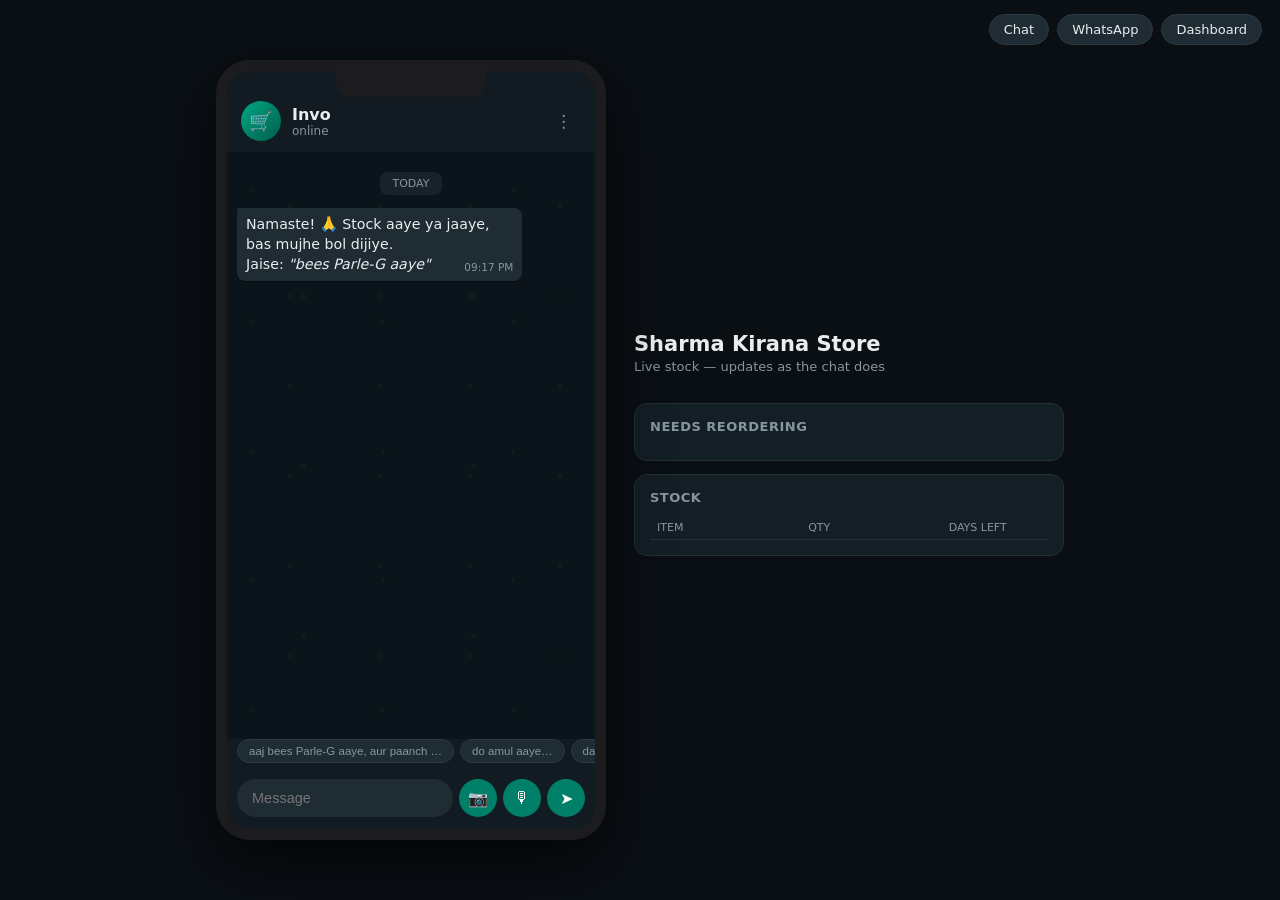
<file: frontend/index.html>
<!DOCTYPE html>
<html lang="en">
<head>
<meta charset="utf-8">
<meta name="viewport" content="width=device-width, initial-scale=1">
<title>Invo — WhatsApp Inventory Agent</title>
<link rel="stylesheet" href="styles.css">
</head>
<body>

<div class="nav">
  <a href="index.html">Chat</a>
  <a href="whatsapp.html">WhatsApp</a>
  <a href="dashboard.html">Dashboard</a>
</div>

<!-- ============ the phone ============ -->
<div class="phone">
  <div class="notch"></div>

  <div class="wa-header">
    <div class="avatar">🛒</div>
    <div class="who">
      <div class="name">Invo</div>
      <div class="status">online</div>
    </div>
    <div class="icons">⋮</div>
  </div>

  <div class="chat" id="chat">
    <div class="daypill">TODAY</div>
  </div>

  <div class="chips" id="chips"></div>

  <div class="composer">
    <input id="input" placeholder="Message" autocomplete="off">
    <button id="attach" title="Send a photo of a supplier bill">📷</button>
    <button id="mic"  title="Send a voice note">🎙</button>
    <button id="send" title="Send">➤</button>
    <input type="file" id="audiofile" accept="audio/*" hidden>
    <input type="file" id="imagefile" accept="image/*" hidden>
  </div>
</div>

<!-- ============ live stock, beside the phone ============ -->
<div class="side">
  <h1>Sharma Kirana Store</h1>
  <div class="sub">Live stock — updates as the chat does</div>

  <div class="stats" id="stats"></div>

  <div class="card" style="margin-top:13px">
    <h2>Needs reordering</h2>
    <div id="alerts"></div>
  </div>

  <div class="card">
    <h2>Stock</h2>
    <table>
      <thead><tr><th>Item</th><th class="num">Qty</th><th class="num">Days left</th><th></th></tr></thead>
      <tbody id="stock"></tbody>
    </table>
  </div>
</div>

<script src="app.js"></script>
</body>
</html>
</file>
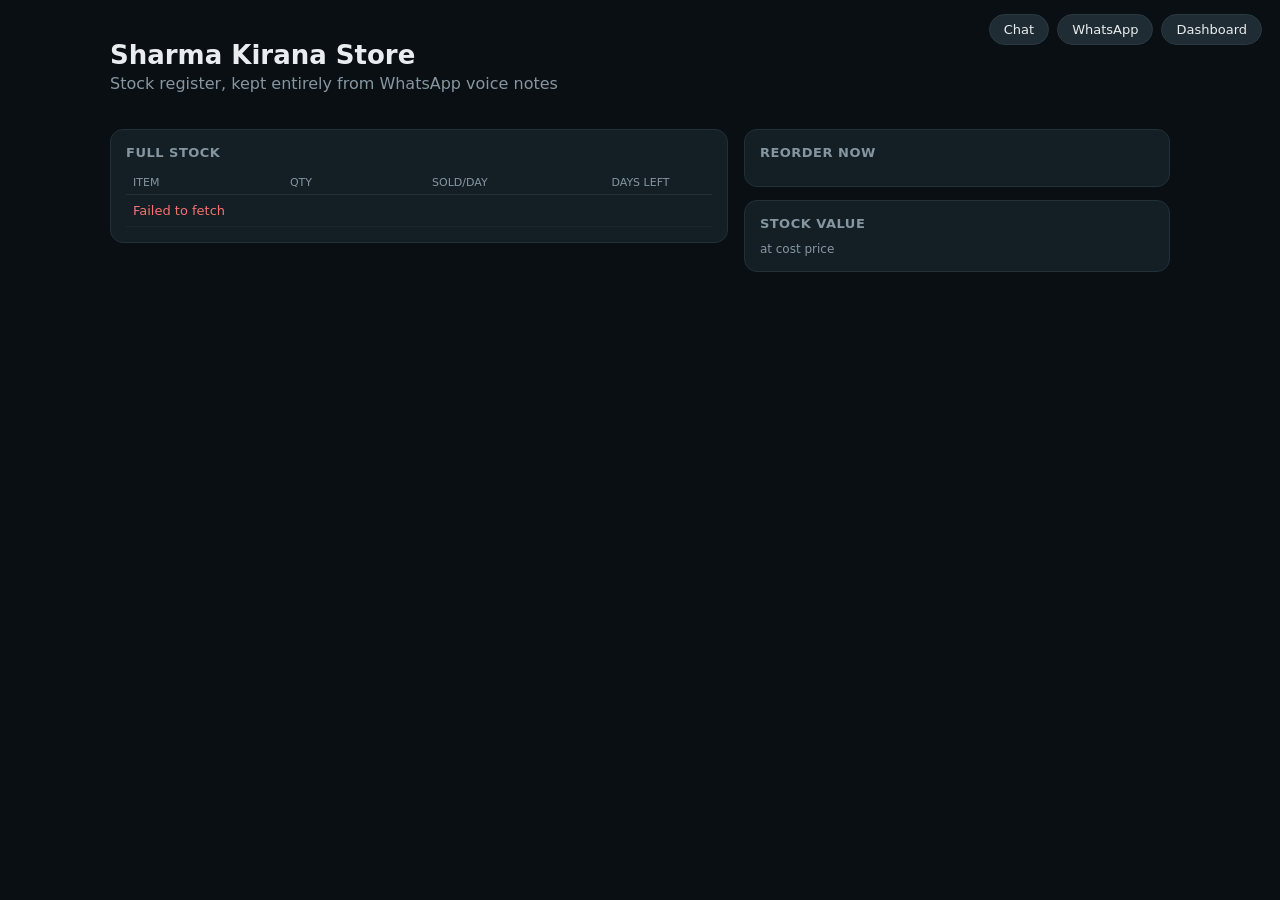
<file: frontend/dashboard.html>
<!DOCTYPE html>
<html lang="en">
<head>
<meta charset="utf-8">
<meta name="viewport" content="width=device-width, initial-scale=1">
<title>Invo — Dashboard</title>
<link rel="stylesheet" href="styles.css">
<style>
  body { display: block; padding: 40px 32px; }
  .wrap { max-width: 1060px; margin: 0 auto; }
  .grid { display: grid; grid-template-columns: 1.45fr 1fr; gap: 16px; align-items: start; }
  .stats { grid-template-columns: repeat(4, 1fr); margin-bottom: 16px; }
  @media (max-width: 820px) { .grid { grid-template-columns: 1fr; } }
</style>
</head>
<body>
<div class="nav">
  <a href="index.html">Chat</a>
  <a href="whatsapp.html">WhatsApp</a>
  <a href="dashboard.html">Dashboard</a>
</div>

<div class="wrap">
  <h1 style="font-size:26px">Sharma Kirana Store</h1>
  <div class="sub" style="color:var(--wa-muted);margin:4px 0 20px">
    Stock register, kept entirely from WhatsApp voice notes
  </div>

  <div class="stats" id="stats"></div>

  <div class="grid">
    <div class="card">
      <h2>Full stock</h2>
      <table>
        <thead><tr>
          <th>Item</th><th class="num">Qty</th><th class="num">Sold/day</th>
          <th class="num">Days left</th><th></th>
        </tr></thead>
        <tbody id="stock"></tbody>
      </table>
    </div>

    <div>
      <div class="card">
        <h2>Reorder now</h2>
        <div id="alerts"></div>
      </div>
      <div class="card">
        <h2>Stock value</h2>
        <div id="value" style="font-size:30px;font-weight:600"></div>
        <div style="color:var(--wa-muted);font-size:12px;margin-top:3px">
          at cost price
        </div>
      </div>
    </div>
  </div>
</div>

<script src="dashboard.js"></script>
</body>
</html>
</file>
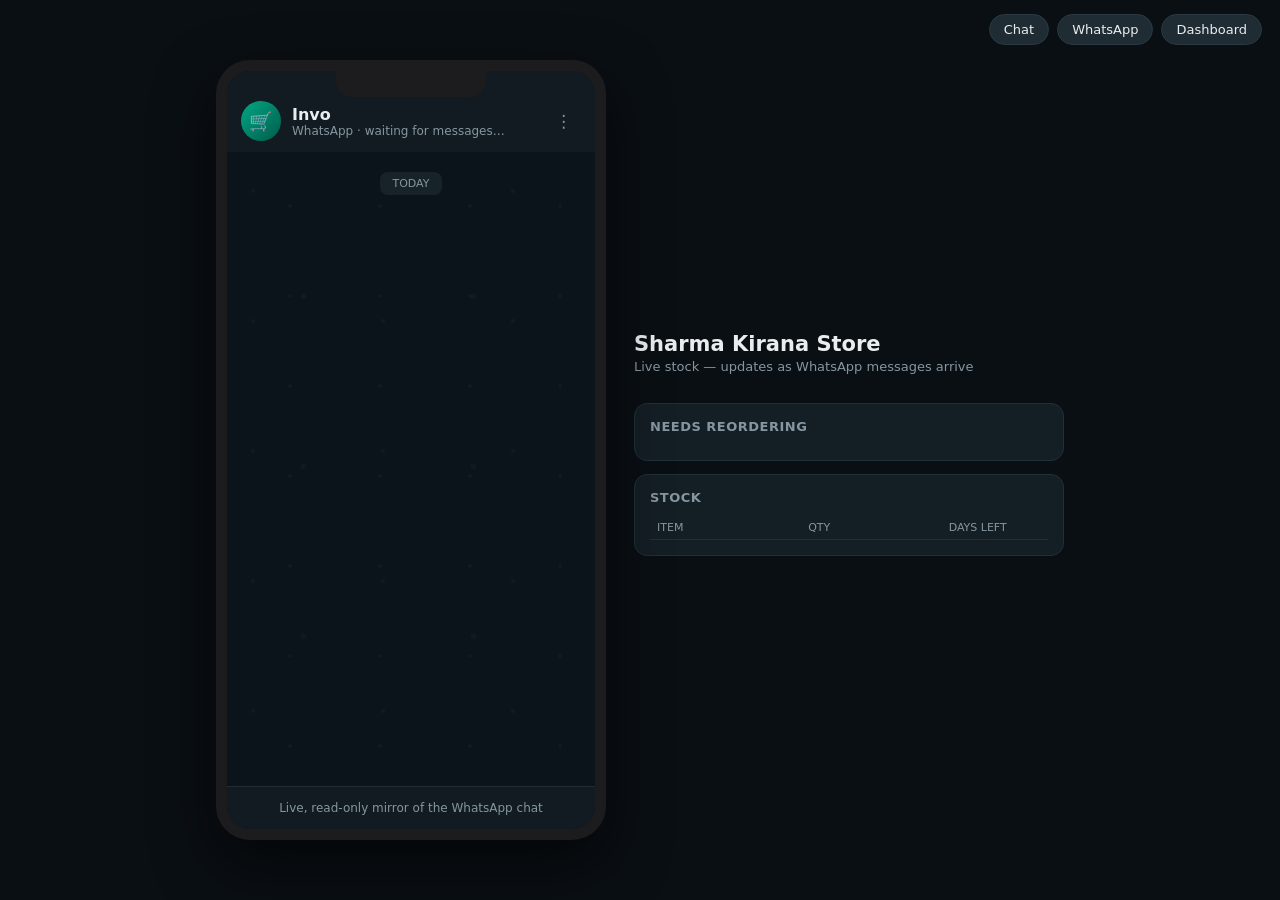
<file: frontend/whatsapp.html>
<!DOCTYPE html>
<html lang="en">
<head>
<meta charset="utf-8">
<meta name="viewport" content="width=device-width, initial-scale=1">
<title>Invo — WhatsApp mirror</title>
<link rel="stylesheet" href="styles.css">
<style>
  .mirror-note { padding: 14px; text-align: center; font-size: 12px; color: var(--wa-muted); background: #111b21; border-top: 1px solid #1f2c34; }
</style>
</head>
<body>

<div class="nav">
  <a href="index.html">Chat</a>
  <a href="whatsapp.html">WhatsApp</a>
  <a href="dashboard.html">Dashboard</a>
</div>

<!-- ============ the phone ============ -->
<div class="phone">
  <div class="notch"></div>

  <div class="wa-header">
    <div class="avatar">🛒</div>
    <div class="who">
      <div class="name">Invo</div>
      <div class="status" id="who">WhatsApp · waiting for messages…</div>
    </div>
    <div class="icons">⋮</div>
  </div>

  <div class="chat" id="chat">
    <div class="daypill">TODAY</div>
  </div>

  <div class="mirror-note">Live, read-only mirror of the WhatsApp chat</div>
</div>

<!-- ============ live stock, beside the phone ============ -->
<div class="side">
  <h1>Sharma Kirana Store</h1>
  <div class="sub">Live stock — updates as WhatsApp messages arrive</div>

  <div class="stats" id="stats"></div>

  <div class="card" style="margin-top:13px">
    <h2>Needs reordering</h2>
    <div id="alerts"></div>
  </div>

  <div class="card">
    <h2>Stock</h2>
    <table>
      <thead><tr><th>Item</th><th class="num">Qty</th><th class="num">Days left</th><th></th></tr></thead>
      <tbody id="stock"></tbody>
    </table>
  </div>
</div>

<script src="whatsapp.js"></script>
</body>
</html>
</file>
<file: frontend/styles.css>
/* WhatsApp-ish chat UI. No framework, no CDN -- it still renders with
   no network. Dev B owns this file. */
:root {
  --wa-green: #005c4b; --wa-teal: #008069; --wa-bg: #0b141a;
  --wa-in: #202c33;    --wa-panel: #111b21; --wa-text: #e9edef;
  --wa-muted: #8696a0; --wa-tick: #53bdeb;
  --ok: #22c55e; --low: #f59e0b; --out: #ef4444;
}
* { box-sizing: border-box; margin: 0; padding: 0; }

/* Scrollbars everywhere (page, chat, sidebar, chips) -- thin, no bright
   reserved track, just a soft thumb that fades in. The browser default was a
   jarring light-grey bar on a dark UI. True OS-level overlay scrollbars
   aren't something CSS can force cross-browser, so this is the closest
   flush-looking equivalent: a transparent track plus a translucent thumb for
   Chrome/Edge/Safari, and the thin/colored equivalent for Firefox. Scroll
   itself is untouched either way -- mouse wheel, trackpad, touch all work. */
html { scrollbar-width: thin; scrollbar-color: #2a3942 transparent; }
*::-webkit-scrollbar { width: 8px; height: 8px; }
*::-webkit-scrollbar-track { background: transparent; }
*::-webkit-scrollbar-thumb {
  background: #2a3942; border-radius: 8px; border: 2px solid transparent;
  background-clip: padding-box;
}
*::-webkit-scrollbar-thumb:hover { background: #3a4a56; background-clip: padding-box; }

body {
  font-family: "Segoe UI", system-ui, -apple-system, sans-serif;
  background: #0a0f14; color: var(--wa-text);
  min-height: 100vh; display: flex; align-items: center;
  justify-content: center; gap: 28px; padding: 24px; flex-wrap: wrap;
}
.nav { position: fixed; top: 14px; right: 18px; display: flex; gap: 8px; z-index: 50; }
.nav a {
  color: var(--wa-text); text-decoration: none; font-size: 13px;
  background: #1f2c34; padding: 7px 14px; border-radius: 16px; border: 1px solid #2a3942;
}
.nav a:hover { background: #2a3942; }

/* ---- phone ---- */
.phone {
  width: 390px; height: 780px; background: var(--wa-bg);
  border-radius: 34px; border: 11px solid #1c1c1e;
  box-shadow: 0 24px 60px rgba(0,0,0,.6); overflow: hidden;
  display: flex; flex-direction: column; position: relative;
}
.notch {
  position: absolute; top: 0; left: 50%; transform: translateX(-50%);
  width: 150px; height: 26px; background: #1c1c1e;
  border-radius: 0 0 16px 16px; z-index: 10;
}
.wa-header {
  background: var(--wa-panel); padding: 30px 14px 11px;
  display: flex; align-items: center; gap: 11px; flex-shrink: 0;
}
.avatar {
  width: 40px; height: 40px; border-radius: 50%;
  background: linear-gradient(135deg, #00a884, #005c4b);
  display: grid; place-items: center; font-size: 19px; flex-shrink: 0;
}
.wa-header .who { flex: 1; min-width: 0; }
.wa-header .name { font-size: 16px; font-weight: 600; }
.wa-header .status { font-size: 12px; color: var(--wa-muted); }
.wa-header .icons { color: var(--wa-muted); font-size: 17px; letter-spacing: 9px; }

.chat {
  flex: 1; overflow-y: auto; padding: 14px 10px 6px;
  background-color: #0b141a;
  background-image:
    radial-gradient(circle at 20% 30%, rgba(255,255,255,.022) 0 2px, transparent 2px),
    radial-gradient(circle at 70% 60%, rgba(255,255,255,.022) 0 2px, transparent 2px),
    radial-gradient(circle at 45% 85%, rgba(255,255,255,.018) 0 3px, transparent 3px);
  background-size: 130px 130px, 90px 90px, 170px 170px;
  display: flex; flex-direction: column; gap: 3px;
}
.daypill {
  align-self: center; background: #182229; color: var(--wa-muted);
  font-size: 11px; padding: 5px 12px; border-radius: 8px; margin: 6px 0 10px;
}
.row { display: flex; }
.row.out { justify-content: flex-end; }
.bubble {
  max-width: 82%; padding: 6px 9px 7px; border-radius: 8px;
  font-size: 14.2px; line-height: 1.42; position: relative;
  white-space: pre-wrap; word-wrap: break-word;
  box-shadow: 0 1px 1px rgba(0,0,0,.25); margin-bottom: 3px;
}
.row.in  .bubble { background: var(--wa-in);    border-top-left-radius: 2px; }
.row.out .bubble { background: var(--wa-green); border-top-right-radius: 2px; }
.meta { font-size: 10.5px; color: var(--wa-muted); float: right;
        margin: 6px 0 -3px 9px; white-space: nowrap; }
.row.out .meta { color: rgba(233,237,239,.65); }
.tick { color: var(--wa-tick); }

.transcript {
  align-self: flex-end; max-width: 82%; font-size: 11px; color: var(--wa-muted);
  background: #182229; border-left: 3px solid var(--wa-teal);
  padding: 5px 9px; border-radius: 6px; margin-bottom: 3px; font-style: italic;
}
.voice {
  display: flex; align-items: center; gap: 9px; min-width: 190px; padding: 2px 0;
}
.voice .play { font-size: 19px; }
.wave { flex: 1; height: 22px; display: flex; align-items: center; gap: 2.5px; }
.wave i {
  flex: 1; background: rgba(255,255,255,.55); border-radius: 2px; display: block;
}
.receipt {
  margin-top: 7px; border-top: 1px solid rgba(255,255,255,.17); padding-top: 6px;
  font-size: 12.3px; color: rgba(255,255,255,.9);
}
.receipt div { display: flex; justify-content: space-between; gap: 12px; padding: 1.5px 0; }
.opts { display: flex; flex-wrap: wrap; gap: 6px; margin-top: 8px; }
.opts button {
  background: #2a3942; color: var(--wa-tick); border: 1px solid #3b4a54;
  padding: 7px 13px; border-radius: 15px; font-size: 12.6px; cursor: pointer;
}
.opts button:hover { background: #3b4a54; }
.typing { color: var(--wa-muted); font-style: italic; font-size: 13px; }

.composer {
  background: var(--wa-panel); padding: 8px 10px 12px;
  display: flex; align-items: center; gap: 6px; flex-shrink: 0;
}
.composer input {
  flex: 1; min-width: 0; background: var(--wa-in); border: none; outline: none;
  color: var(--wa-text); padding: 11px 15px; border-radius: 21px; font-size: 14.5px;
}
.composer button {
  width: 38px; height: 38px; border-radius: 50%; border: none;
  background: var(--wa-teal); color: #fff; font-size: 16px; cursor: pointer;
  display: grid; place-items: center; flex-shrink: 0;
}
.composer button:hover { background: #02705c; }
.chips { display: flex; gap: 6px; padding: 0 10px 8px; background: var(--wa-panel);
         overflow-x: auto; flex-shrink: 0; }
.chips button {
  white-space: nowrap; background: #202c33; color: var(--wa-muted);
  border: 1px solid #2a3942; border-radius: 13px; padding: 5px 11px;
  font-size: 11.5px; cursor: pointer; width: auto; height: auto;
}
.chips button:hover { background: #2a3942; color: var(--wa-text); }

/* ---- side panel ---- */
.side { width: 430px; max-height: 780px; overflow-y: auto; }
.side h1 { font-size: 21px; margin-bottom: 3px; }
.side .sub { color: var(--wa-muted); font-size: 13px; margin-bottom: 16px; }
.card {
  background: #141e25; border: 1px solid #22303a;
  border-radius: 13px; padding: 15px; margin-bottom: 13px;
}
.card h2 { font-size: 13px; text-transform: uppercase; letter-spacing: .5px;
           color: var(--wa-muted); margin-bottom: 11px; }
.stats { display: grid; grid-template-columns: repeat(3, 1fr); gap: 10px; }
.stat { background: #141e25; border: 1px solid #22303a; border-radius: 11px;
        padding: 13px; text-align: center; }
.stat b { display: block; font-size: 25px; margin-bottom: 2px; }
.stat span { font-size: 11px; color: var(--wa-muted); }
.stat.low b { color: var(--low); } .stat.out b { color: var(--out); }
table { width: 100%; border-collapse: collapse; font-size: 13px; }
th { text-align: left; color: var(--wa-muted); font-weight: 500; font-size: 11px;
     text-transform: uppercase; padding: 5px 7px; border-bottom: 1px solid #22303a; }
td { padding: 8px 7px; border-bottom: 1px solid #1a252d; }
tr.low  td:first-child { box-shadow: inset 3px 0 var(--low); }
tr.out  td:first-child { box-shadow: inset 3px 0 var(--out); }
.pill { font-size: 10.5px; padding: 2.5px 8px; border-radius: 9px; font-weight: 600; }
.pill.ok  { background: rgba(34,197,94,.16);  color: var(--ok); }
.pill.low { background: rgba(245,158,11,.16); color: var(--low); }
.pill.out { background: rgba(239,68,68,.16);  color: var(--out); }
.alert { background: rgba(245,158,11,.08); border: 1px solid rgba(245,158,11,.3);
         border-radius: 9px; padding: 10px 12px; margin-bottom: 8px; font-size: 13px; }
.alert b { color: var(--low); }
.num { text-align: right; font-variant-numeric: tabular-nums; }
@media (max-width: 900px) { body { flex-direction: column; } .side { width: 390px; } }

.bubble img.photo { display: block; max-width: 220px; max-height: 260px; border-radius: 8px; margin-bottom: 4px; }
</file>
